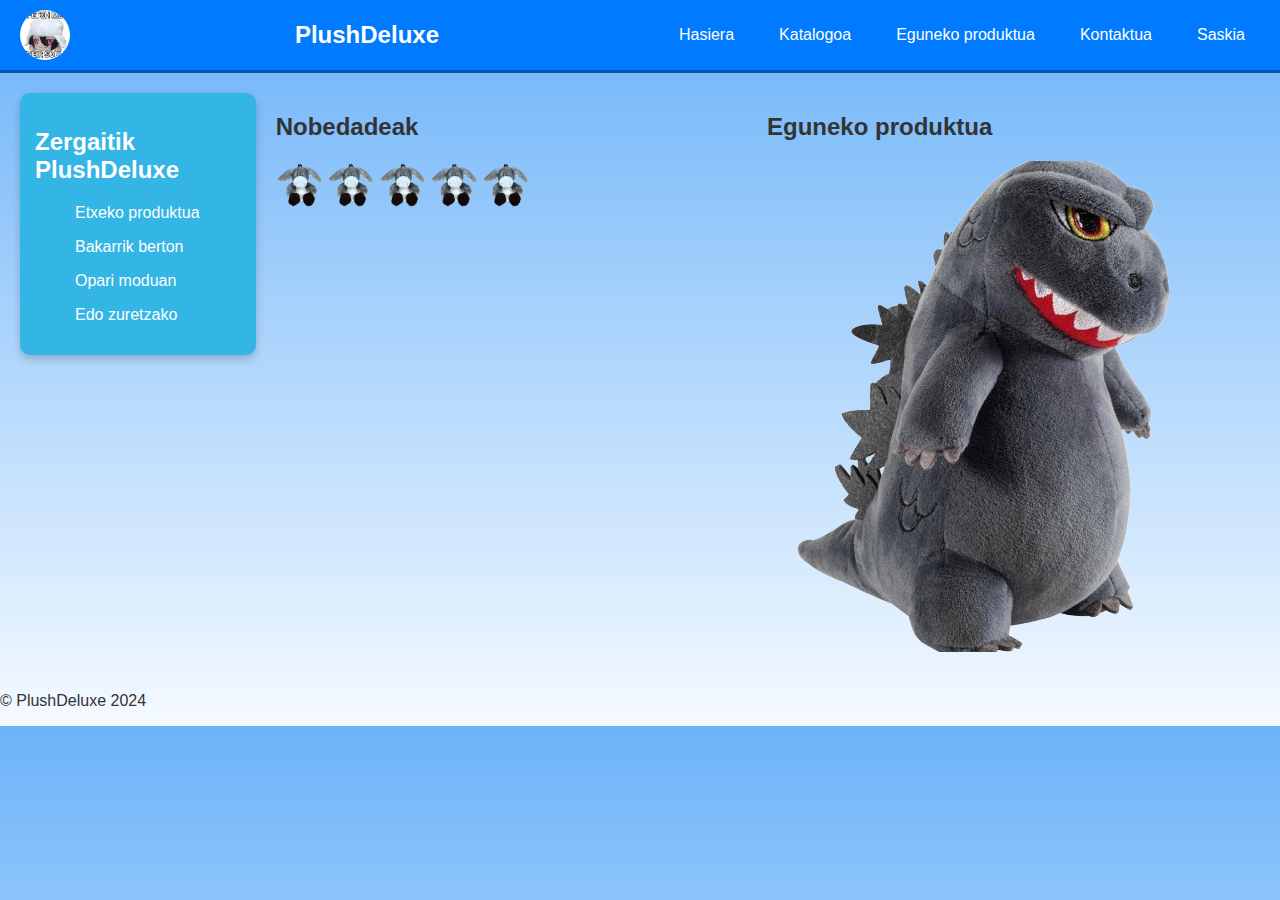
<file: index.html>
<!DOCTYPE html>
<html lang="es">
<head>
    <meta charset="UTF-8">
    <meta name="viewport" content="width=device-width, initial-scale=1.0">
    <title>PlushDeluxe</title>
    <link rel="stylesheet" href="css/style.css">
</head>
<body>
    <header>
        <img src="img/fetch.jpg" alt="logoa" height="50px" width="50px">
        <h1>PlushDeluxe</h1>
        <ul>
            <li><a href="index.html">Hasiera</a></li>
            <li><a href="pages/Katalogoa.html">Katalogoa</a></li>
            <li><a href="pages/eguneko.html">Eguneko produktua</a></li>
            <li><a href="pages/kontaktua.html">Kontaktua</a></li>
            <li><a href="pages/saskia.html">Saskia</a></li>
        </ul>
    </header>

    <main class="container">
        <aside class="menu">
            <h2>Zergaitik PlushDeluxe</h2>
            <ul>
                <p>Etxeko produktua</p>
                <p>Bakarrik berton</p>
                <p>Opari moduan</p>
                <p>Edo zuretzako</p>
            </ul>
        </aside>

        <section class="novedades">
            <h2>Nobedadeak</h2>
            <div class="productos">
                <img src="img/pngs/asto500-removebg-preview.png" alt="astoa" width="10%">
                <img src="img/pngs/asto500-removebg-preview.png" alt="astoa" width="10%">
                <img src="img/pngs/asto500-removebg-preview.png" alt="astoa" width="10%">
                <img src="img/pngs/asto500-removebg-preview.png" alt="astoa" width="10%">
                <img src="img/pngs/asto500-removebg-preview.png" alt="astoa" width="10%">

                
            </div>
        </section>

        <aside class="publicidad">
            <h2>Eguneko produktua</h2>
            <img src="img/pngs/godzilla500-removebg-preview.png" alt="godzilla">
        </aside>
    </main>

    <footer>
        <p>&copy; PlushDeluxe 2024</p>
    </footer>
</body>
</html>
</file>
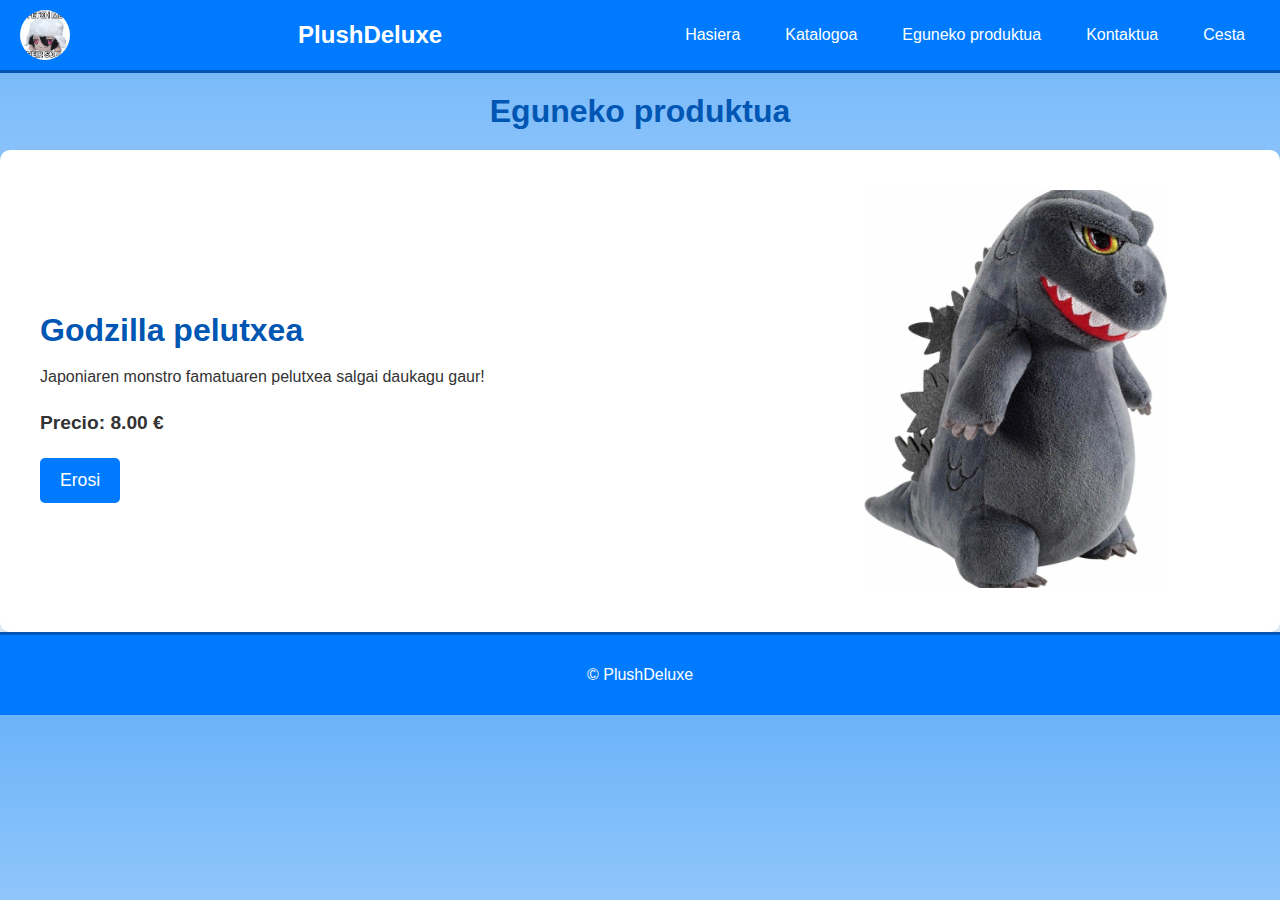
<file: pages/eguneko.html>
<!DOCTYPE html>
<html lang="es">
<head>
    <meta charset="UTF-8">
    <meta name="viewport" content="width=device-width, initial-scale=1.0">
    <title>Producto del Día</title>
    <link rel="stylesheet" href="../css/eguneko.css">
</head>
<body>
    <header>
        <img src="../img/fetch.jpg" alt="logoa" height="50px" width="50px">
        <h1>PlushDeluxe</h1>
        <ul>
            <li><a href="../index.html">Hasiera</a></li>
            <li><a href="Katalogoa.html">Katalogoa</a></li>
            <li><a href="eguneko.html">Eguneko produktua</a></li>
            <li><a href="kontaktua.html">Kontaktua</a></li>
            <li><a href="saskia.html">Cesta</a></li>       
        </ul>
    </header>

    <main>
        <h2>Eguneko produktua</h2>
        <section class="producto-dia">
            <div class="descripcion">
                <h3>Godzilla pelutxea</h3>
                <p>Japoniaren monstro famatuaren pelutxea salgai daukagu gaur! </p>
                <p><strong>Precio: 8.00 &euro;</strong></p>
                <button class="btn-comprar">Erosi</button>
            </div>
            <div class="imagen">
                <img src="../img/godzilla500.png" alt="Muñeco gosi" class="img-producto">
            </div>
        </section>
    </main>

    <footer>
        <p>&copy; PlushDeluxe</p>
    </footer>
</body>
</html>
</file>
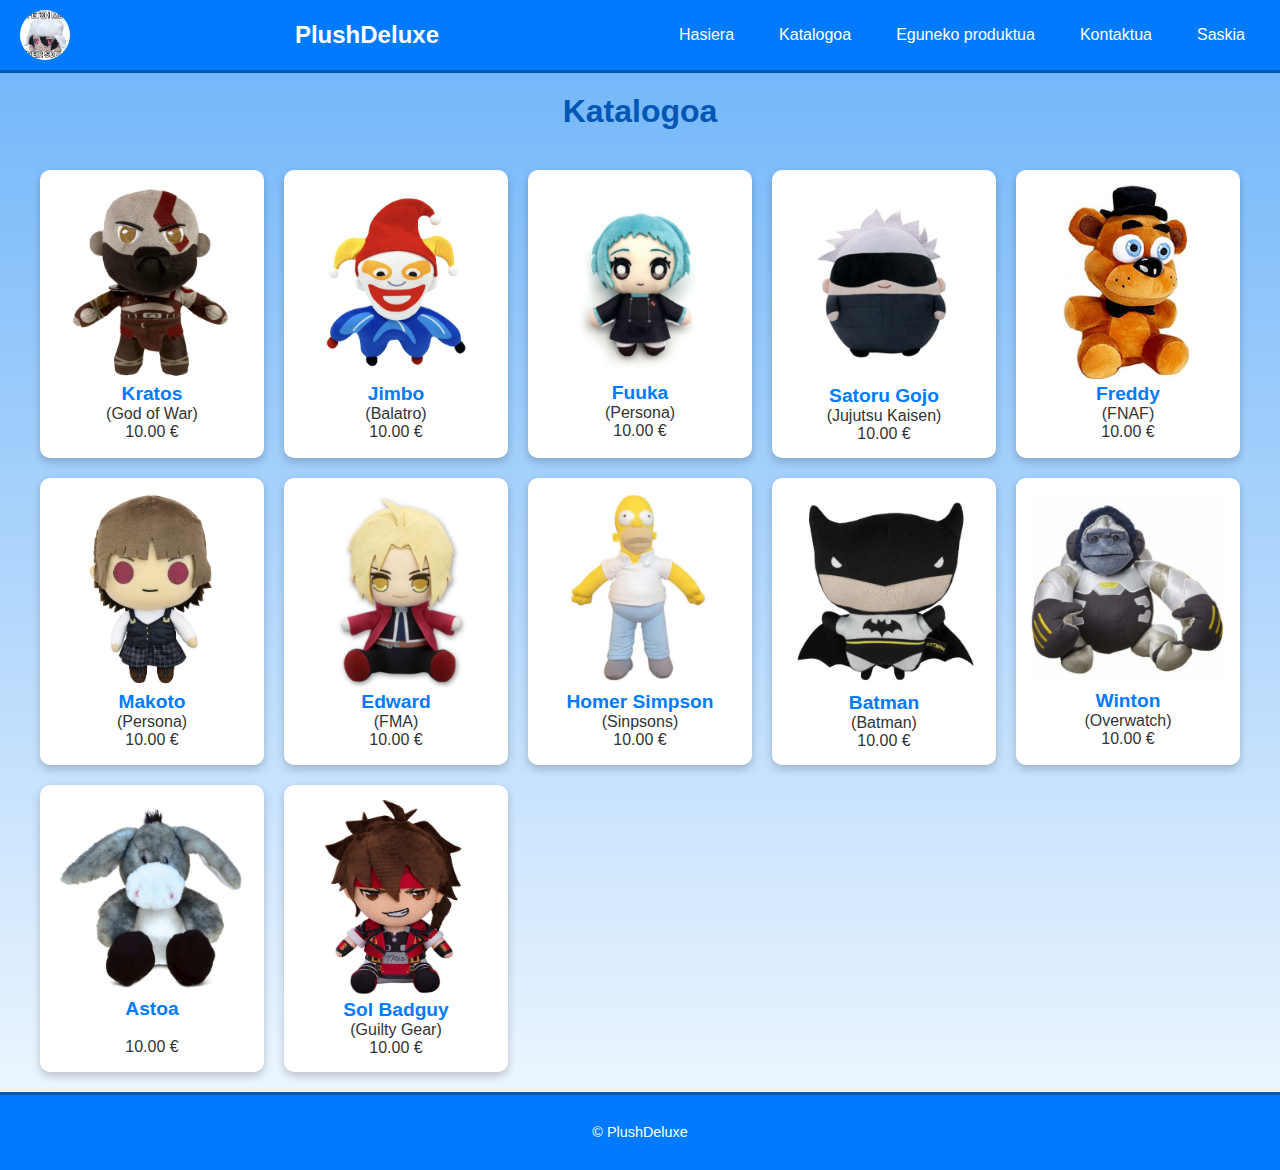
<file: pages/Katalogoa.html>
<!DOCTYPE html>
<html>
    <head>
        <title>Katalogoa</title>
        <link rel="stylesheet" href="../css/Katalogoa.css">
    </head>
    <body>
        <header>
            <img src="../img/fetch.jpg" alt="logoa" height="150px" width="150px">
            <h1>PlushDeluxe</h1>
            <ul>
              <li><a href="../index.html">Hasiera </a></li>   
              <li><a href="Katalogoa.html">Katalogoa </a></li>  
              <li><a href="eguneko.html">Eguneko produktua</a></li>         
              <li><a href="kontaktua.html">Kontaktua </a></li>
              <li><a href="saskia.html">Saskia </a></li>
          </ul>
          </header>
        
        <main>
            <h2>Katalogoa</h2>
            <section>
                <div id="K1">
                    <img src="../img/krator500.png" alt="MuñecoKrator"><br>
                    <span>Kratos</span><br>
                    (God of War)<br>
                    10.00 &euro;

                </div>
                <div id="K2">
                    <img src="../img/bala500.png" alt="MuñecoJimbo"><br>
                    <span>Jimbo</span><br>
                    (Balatro)<br>
                    10.00 &euro;
                </div>
                <div id="K3">
                    <img src="../img/Fuka500.png" alt="Muñeconavi"><br>
                    <span>Fuuka</span> <br>
                    (Persona) <br>
                    10.00 &euro;
                </div>
                <div id="K4">
                    <img src="../img/satoru500.png" alt="Muñeküsho"><br>
                    <span>Satoru Gojo</span> <br>
                    (Jujutsu Kaisen) <br>
                    10.00 &euro;
                </div>
                <div id="K5">
                    <img src="../img/fred500.png" alt="muñecofred"><br>
                    <span>Freddy</span> <br>
                    (FNAF) <br>
                    10.00 &euro;
                </div>
                <div id="K6">
                    <img src="../img/makoto500.png" alt="portada"><br>
                    <span>Makoto</span> <br>
                    (Persona) <br>
                    10.00 &euro;
                </div>
                <div id="K7">
                    <img src="../img/ed500.png" alt="portada"><br>
                    <span>Edward</span> <br>
                    (FMA) <br>
                    10.00 &euro;
                </div>
                <div id="K8">
                    <img src="../img/jomer500.png" alt="portada"><br>
                    <span>Homer Simpson</span> <br>
                    (Sinpsons) <br>
                    10.00 &euro;
                </div>
                <div id="K9">
                    <img src="../img/barman500.png" alt="portada"><br>
                    <span>Batman</span><br>
                    (Batman) <br>
                    10.00 &euro;
                </div>
                <div id="K10">
                    <img src="../img/Wisto500.png" alt="portada"><br>
                    <span>Winton</span> <br>
                    (Overwatch) <br>
                    10.00 &euro;
                </div>
                <div id="K11">
                    <img src="../img/asto500.png" alt="ermer"><br>
                     <span>Astoa</span><br>
                     <br>
                    10.00 &euro;
                </div>
                <div id="K12">
                    <img src="../img/sol500.png" alt="portada"><br>
                    <span>Sol Badguy</span> <br>
                    (Guilty Gear) <br>
                    10.00 &euro;
                </div>
            </section>
        </main>

      

        <footer>
            <p>&copy; PlushDeluxe </p>
        </footer>
    </body>
</file>
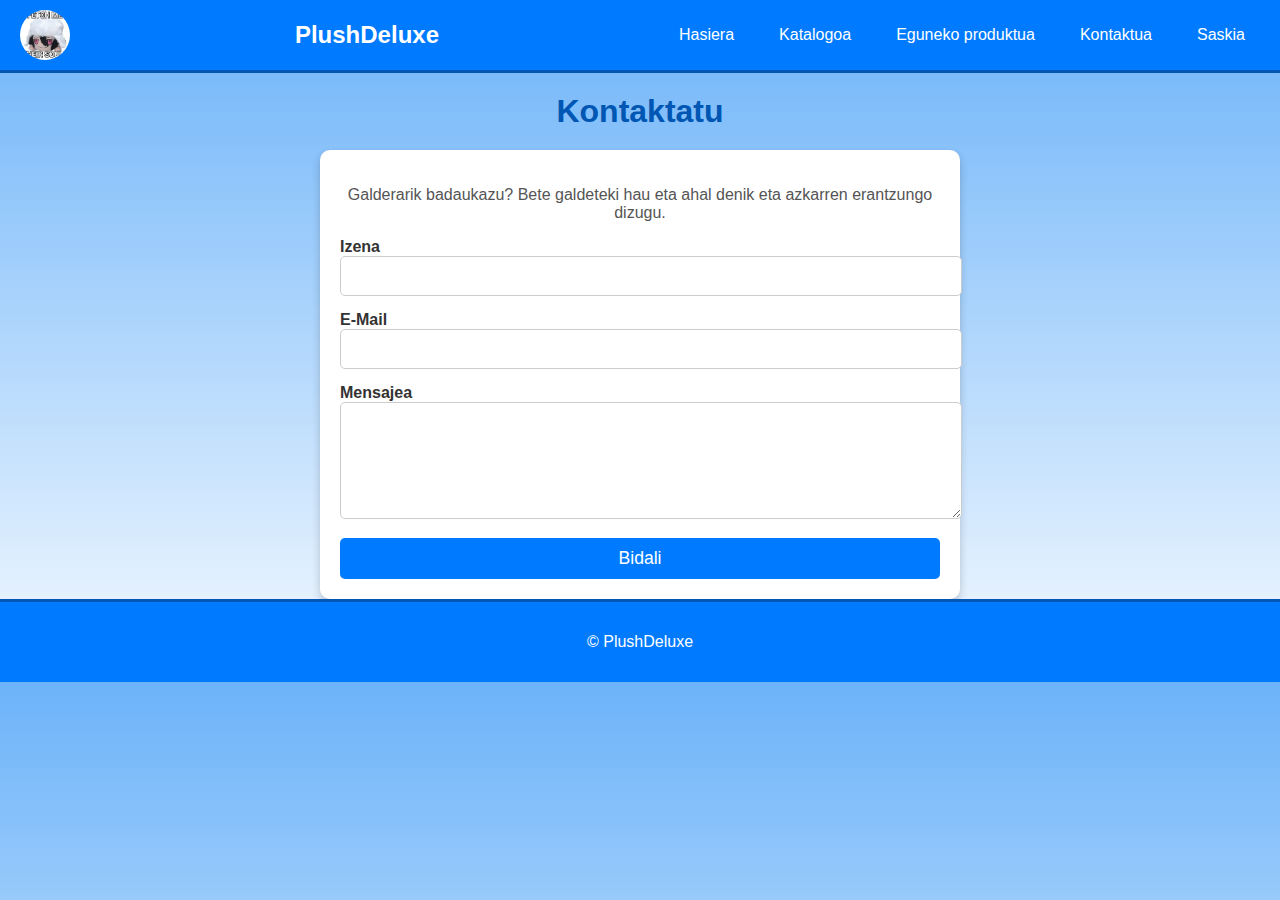
<file: pages/kontaktua.html>
<!DOCTYPE html>
<html lang="es">
<head>
    <meta charset="UTF-8">
    <meta name="viewport" content="width=device-width, initial-scale=1.0">
    <title>Contacto</title>
    <link rel="stylesheet" href="../css/kontaktu.css">
</head>
<body>
    <header>
        <img src="../img/fetch.jpg" alt="logoa" height="50px" width="50px">
        <h1>PlushDeluxe</h1>
        <ul>
            <li><a href="../index.html">Hasiera</a></li>
            <li><a href="Katalogoa.html">Katalogoa</a></li>
            <li><a href="eguneko.html">Eguneko produktua</a></li>
            <li><a href="kontaktua.html">Kontaktua</a></li>
            <li><a href="saskia.html">Saskia</a></li>
        </ul>
    </header>

    <main>
        <h2>Kontaktatu</h2>
        <section class="formulario-contacto">
            <p>Galderarik badaukazu? Bete galdeteki hau eta ahal denik eta azkarren erantzungo dizugu.</p>

            <form action="#" method="post">
                <div class="form-group">
                    <label for="nombre">Izena</label>
                    <input type="text" id="nombre" name="nombre" required>
                </div>

                <div class="form-group">
                    <label for="email">E-Mail</label>
                    <input type="email" id="email" name="email" required>
                </div>

                <div class="form-group">
                    <label for="mensaje">Mensajea</label>
                    <textarea id="mensaje" name="mensaje" rows="5" required></textarea>
                </div>

                <button type="submit" class="btn-enviar">Bidali</button>
            </form>
        </section>
    </main>

    <footer>
        <p>&copy; PlushDeluxe</p>
    </footer>
</body>
</html>
</file>
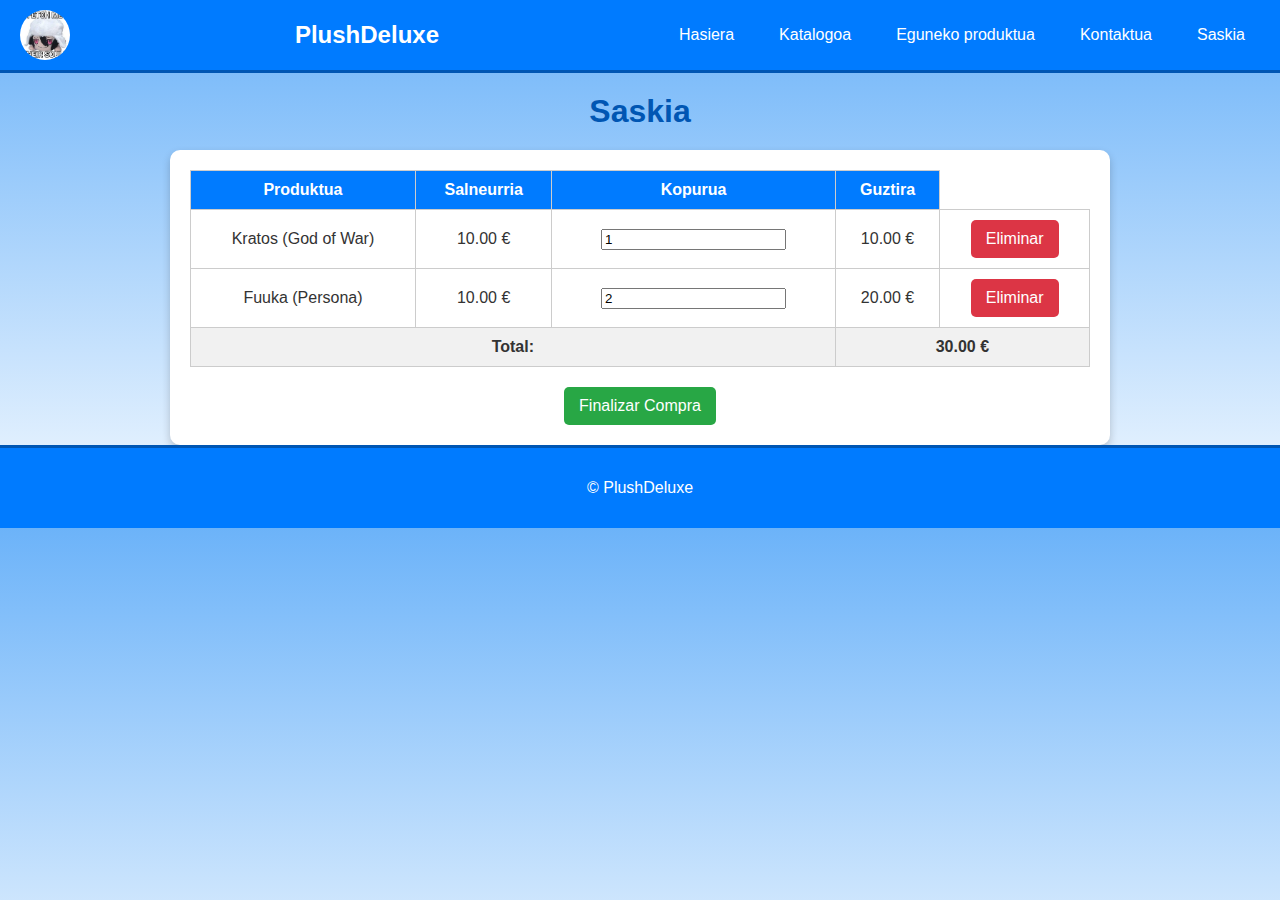
<file: pages/saskia.html>
<!DOCTYPE html>
<html lang="es">
<head>
    <meta charset="UTF-8">
    <meta name="viewport" content="width=device-width, initial-scale=1.0">
    <title>Saskia</title>
    <link rel="stylesheet" href="../css/saskia.css">
</head>
<body>
    <header>
        <img src="../img/fetch.jpg" alt="logoa" height="50px" width="50px">
        <h1>PlushDeluxe</h1>
        <ul>
            <li><a href="../index.html">Hasiera</a></li>
            <li><a href="Katalogoa.html">Katalogoa</a></li>
            <li><a href="eguneko.html">Eguneko produktua</a></li>
            <li><a href="kontaktua.html">Kontaktua</a></li>
            <li><a href="saskia.html">Saskia</a></li>
        </ul>
    </header>
    <main>
        <h2>Saskia</h2>
        <section class="tabla-cesta">
            <table>
                <thead>
                    <tr>
                        <th>Produktua</th>
                        <th>Salneurria</th>
                        <th>Kopurua</th>
                        <th>Guztira</th>          
                    </tr>
                </thead>
                <tbody>
                    <tr>
                        <td>Kratos (God of War)</td>
                        <td>10.00 €</td>
                        <td><input type="number" value="1" min="1"></td>
                        <td>10.00 €</td>
                        <td><button class="btn-eliminar">Eliminar</button></td>
                    </tr>
                    <tr>
                        <td>Fuuka (Persona)</td>
                        <td>10.00 €</td>
                        <td><input type="number" value="2" min="1"></td>
                        <td>20.00 €</td>
                        <td><button class="btn-eliminar">Eliminar</button></td>
                    </tr>
                </tbody>
                <tfoot>
                    <tr>
                        <td colspan="3" class="total">Total:</td>
                        <td colspan="2">30.00 €</td>
                    </tr>
                </tfoot>
            </table>
            <button class="btn-finalizar">Finalizar Compra</button>
        </section>
    </main>
    <footer>
        <p>&copy; PlushDeluxe</p>
    </footer>
</body>
</html>
</file>
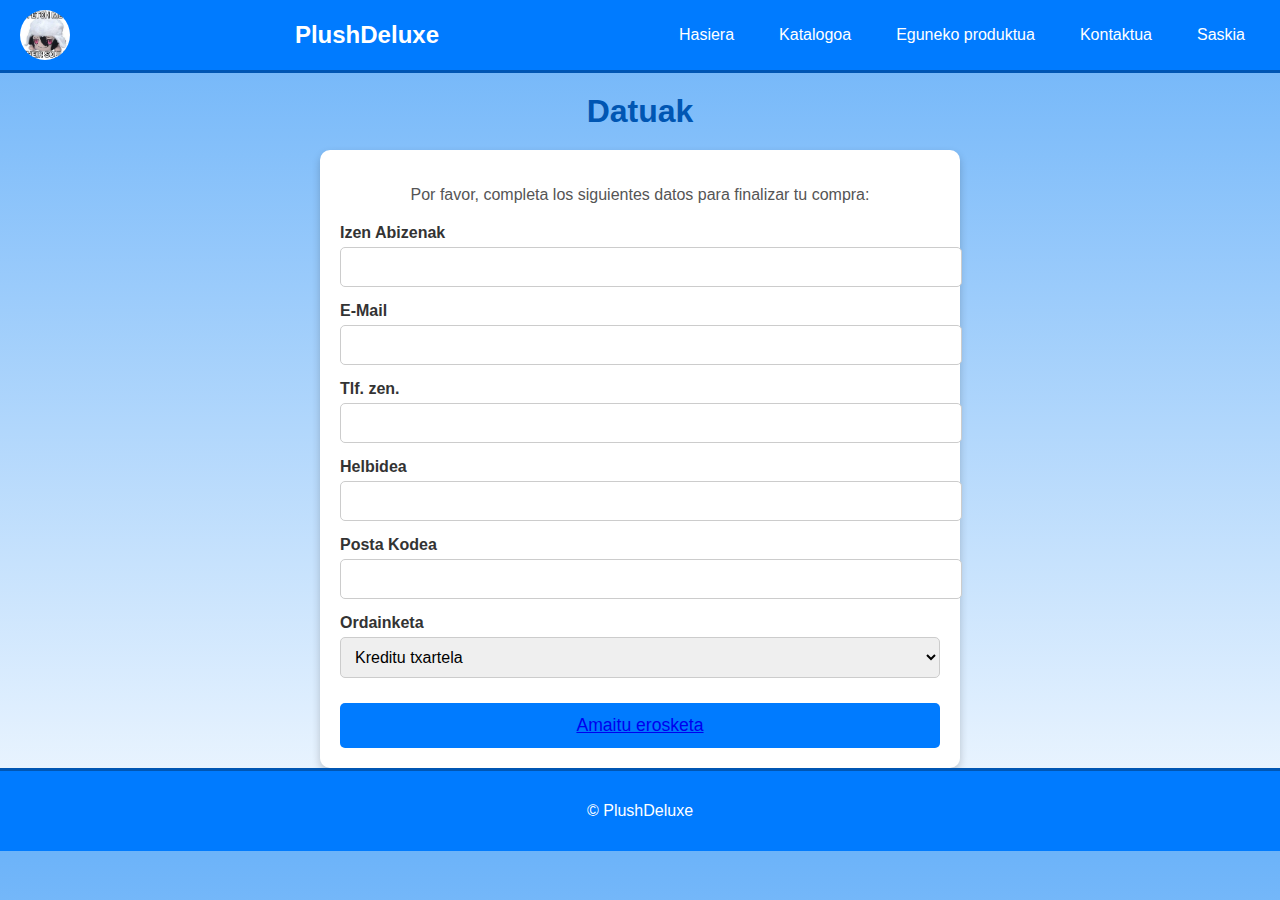
<file: pages/saskia2.html>
<!DOCTYPE html>
<html lang="es">
<head>
    <meta charset="UTF-8">
    <meta name="viewport" content="width=device-width, initial-scale=1.0">
    <title>Datuak</title>
    <link rel="stylesheet" href="../css/saskia2.css">
</head>
<body>
    <header>
        <img src="../img/fetch.jpg" alt="logoa" height="50px" width="50px">
        <h1>PlushDeluxe</h1>
        <ul>
            <li><a href="../index.html">Hasiera </a></li>   
            <li><a href="Katalogoa.html">Katalogoa </a></li>  
            <li><a href="eguneko.html">Eguneko produktua</a></li>         
            <li><a href="kontaktua.html">Kontaktua </a></li>
            <li><a href="saskia.html">Saskia </a></li>
        </ul>
    </header>

    <main>
        <h2>Datuak</h2>
        <section class="formulario-datos">
            <p>Por favor, completa los siguientes datos para finalizar tu compra:</p>
            <form action="#" method="post">
                <div class="form-group">
                    <label for="nombre">Izen Abizenak</label>
                    <input type="text" id="nombre" name="nombre" required>
                </div>

                <div class="form-group">
                    <label for="email">E-Mail</label>
                    <input type="email" id="email" name="email" required>
                </div>

                <div class="form-group">
                    <label for="telefono">Tlf. zen.</label>
                    <input type="tel" id="telefono" name="telefono" required>
                </div>

                <div class="form-group">
                    <label for="direccion">Helbidea </label>
                    <input type="text" id="direccion" name="direccion" required>
                </div>

                <div class="form-group">
                    <label for="codigo-postal">Posta Kodea</label>
                    <input type="text" id="codigo-postal" name="codigo-postal" required>
                </div>

                <div class="form-group">
                    <label for="metodo-pago">Ordainketa</label>
                    <select id="metodo-pago" name="metodo-pago" required>
                        <option value="tarjeta">Kreditu txartela</option>
                        <option value="paypal">PayPal</option>
                        <option value="transferencia">Banku Transferentzia</option>
                    </select>
                </div>

                <button type="submit" class="btn-finalizar"><a href="saskia3.html" class="btn-volver">Amaitu erosketa</a></button>
            </form>
        </section>
    </main>

    <footer>
        <p>&copy; PlushDeluxe</p>
    </footer>
</body>
</html>
</file>
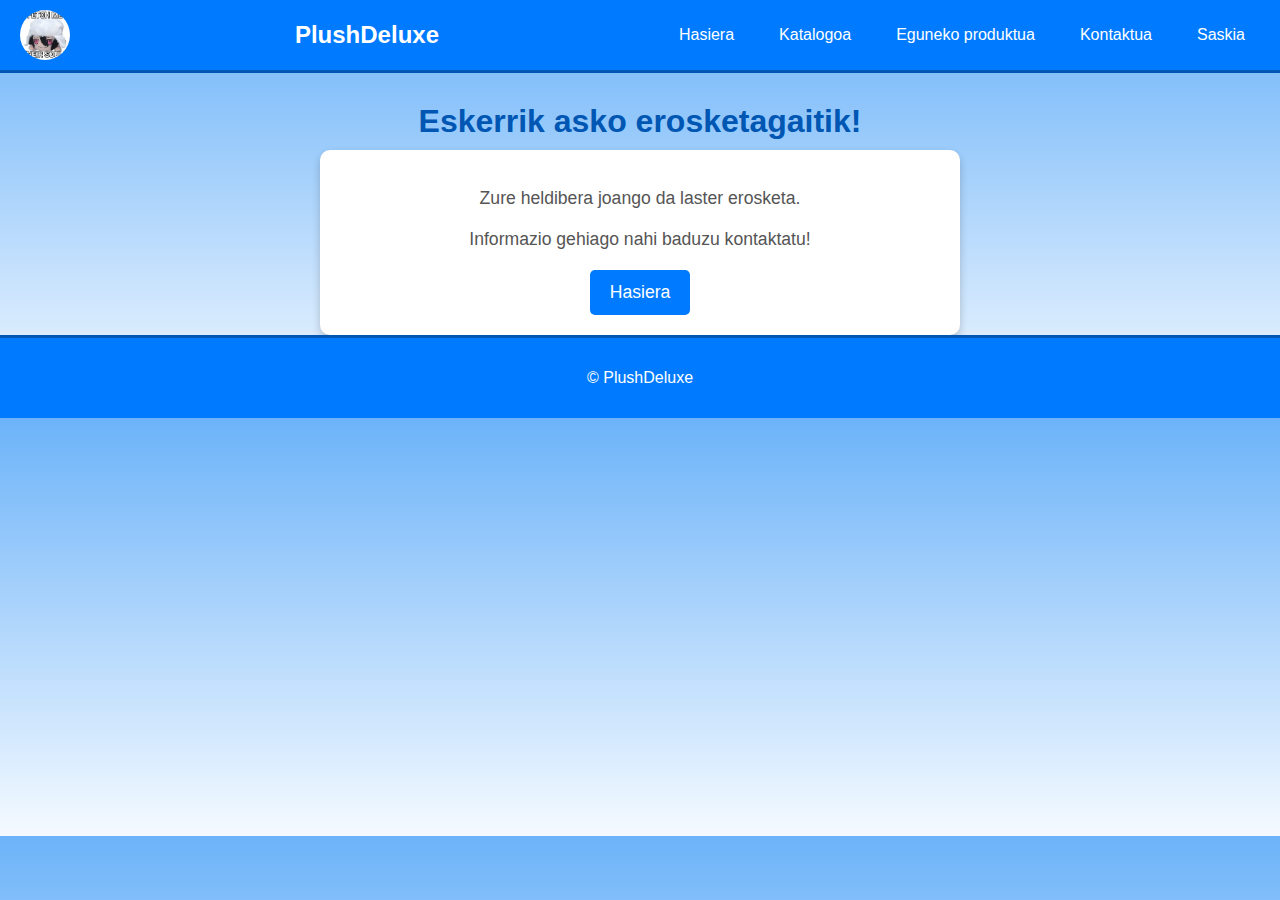
<file: pages/saskia3.html>
<!DOCTYPE html>
<html lang="es">
<head>
    <meta charset="UTF-8">
    <meta name="viewport" content="width=device-width, initial-scale=1.0">
    <title>Eskerrik asko</title>
    <link rel="stylesheet" href="../css/saskia3.css">
</head>
<body>
    <header>
        <img src="../img/fetch.jpg" alt="logoa" height="50px" width="50px">
        <h1>PlushDeluxe</h1>
        <ul>
            <li><a href="../index.html">Hasiera </a></li>   
            <li><a href="Katalogoa.html">Katalogoa </a></li>  
            <li><a href="eguneko.html">Eguneko produktua</a></li>         
            <li><a href="kontaktua.html">Kontaktua </a></li>
            <li><a href="saskia.html">Saskia </a></li>
        </ul>
    </header>

    <main>
        <h2>Eskerrik asko erosketagaitik!</h2>
        <section class="mensaje-agradecimiento">
            <p>Zure heldibera joango da laster erosketa.</p>
            <p>Informazio gehiago nahi baduzu kontaktatu!</p>
            <a href="../index.html" class="btn-volver">Hasiera</a>
        </section>
    </main>

    <footer>
        <p>&copy; PlushDeluxe</p>
    </footer>
</body>
</html>
</file>
<file: css/style.css>
/* Estilos generales */
body {
    font-family: Arial, sans-serif;
    margin: 0;
    padding: 0;
    background: linear-gradient(to bottom, #6cb3f9, #f5faff);
    color: #333;
}

/* Encabezado */
header {
    display: flex;
    align-items: center;
    justify-content: space-between;
    padding: 10px 20px;
    background: #007bff;
    color: white;
    border-bottom: 3px solid #0056b3;
}

header img {
    height: 50px;
    width: 50px;
    border-radius: 50%;
}

header h1 {
    margin: 0;
    font-size: 1.5rem;
}

header ul {
    list-style: none;
    margin: 0;
    padding: 0;
    display: flex;
    gap: 15px;
    padding: 0;
}

header ul li {
    display: inline;
}

header ul li a {
    text-decoration: none;
    color: white;
    padding: 8px 15px;
    border-radius: 5px;
    transition: background 0.3s;
}

header ul li a:hover {
    background: #0056b3;
}

/* Contenedor principal */
.container {
    display: grid;
    grid-template-columns: 1fr 2fr 1fr;
    gap: 20px;
    padding: 20px;
}

.menu {
    background-color: #33b5e5;
    padding: 15px;
    color: white;
    font-size: 1rem;
    height: fit-content;
    border-radius: 10px;
    box-shadow: 0 4px 8px rgba(0,0,0,0.2);
}
</file>
<file: css/eguneko.css>
body {
    font-family: Arial, sans-serif;
    margin: 0;
    padding: 0;
    background: linear-gradient(to bottom, #6cb3f9, #f5faff);
    color: #333;
}


header {
    display: flex;
    align-items: center;
    justify-content: space-between;
    padding: 10px 20px;
    background: #007bff;
    color: white;
    border-bottom: 3px solid #0056b3;
}

header img {
    height: 50px;
    width: 50px;
    border-radius: 50%;
}

header h1 {
    margin: 0;
    font-size: 1.5rem;
}

header ul {
    list-style: none;
    margin: 0;
    padding: 0;
    display: flex;
    gap: 15px;
}

header ul li a {
    text-decoration: none;
    color: white;
    padding: 8px 15px;
    border-radius: 5px;
    transition: background 0.3s;
}

header ul li a:hover {
    background: #0056b3;
}


main h2 {
    text-align: center;
    margin: 20px 0;
    font-size: 2rem;
    color: #0056b3;
}


.producto-dia {
    display: flex;
    justify-content: space-between;
    align-items: center;
    padding: 40px;
    max-width: 1200px;
    margin: 0 auto;
    background-color: white;
    border-radius: 10px;
    box-shadow: 0 4px 8px rgba(0, 0, 0, 0.1);
}

.descripcion {
    max-width: 50%;
}

.descripcion h3 {
    font-size: 2rem;
    color: #0056b3;
    margin-bottom: 15px;
}

.descripcion p {
    font-size: 1rem;
    line-height: 1.5;
    margin-bottom: 20px;
}

.descripcion strong {
    font-size: 1.2rem;
    color: #333;
}

.btn-comprar {
    padding: 12px 20px;
    font-size: 1.1rem;
    color: white;
    background: #007bff;
    border: none;
    border-radius: 5px;
    cursor: pointer;
    transition: background 0.3s;
}

.btn-comprar:hover {
    background: #0056b3;
}

.imagen img {
    width: 400px;
    height: auto;
    border-radius: 10px;
}

/* Footer */
footer {
    text-align: center;
    padding: 15px;
    background: #007bff;
    color: white;
    border-top: 3px solid #0056b3;
}
</file>
<file: css/Katalogoa.css>
body {
    font-family: Arial, sans-serif;
    margin: 0;
    padding: 0;
    background: linear-gradient(to bottom, #6cb3f9, #f5faff);
    color: #333;
}

/* Encabezado */
header {
    display: flex;
    align-items: center;
    justify-content: space-between;
    padding: 10px 20px;
    background: #007bff;
    color: white;
    border-bottom: 3px solid #0056b3;
}

header img {
    height: 50px;
    width: 50px;
    border-radius: 50%;
}

header h1 {
    margin: 0;
    font-size: 1.5rem;
}

header ul {
    list-style: none;
    margin: 0;
    padding: 0;
    display: flex;
    gap: 15px;
}

header ul li {
    display: inline;
}

header ul li a {
    text-decoration: none;
    color: white;
    padding: 8px 15px;
    border-radius: 5px;
    transition: background 0.3s;
}

header ul li a:hover {
    background: #0056b3;
}

/* Título del Catálogo */
main h2 {
    text-align: center;
    margin: 20px 0;
    font-size: 2rem;
    color: #0056b3;
}

/* Sección de productos */
section {
    display: grid;
    grid-template-columns: repeat(auto-fit, minmax(200px, 1fr));
    gap: 20px;
    padding: 20px;
    max-width: 1200px;
    margin: 0 auto;
}

section div {
    background: white;
    border-radius: 10px;
    box-shadow: 0 4px 8px rgba(0, 0, 0, 0.2);
    padding: 15px;
    text-align: center;
    transition: transform 0.3s, box-shadow 0.3s;
}

section div:hover {
    transform: translateY(-5px);
    box-shadow: 0 8px 16px rgba(0, 0, 0, 0.3);
}

section div img {
    width: 100%;
    height: auto;
    border-radius: 10px;
}

section div br {
    line-height: 1.5;
}

section div span {
    font-weight: bold;
    font-size: 1.2rem;
    color: #007bff;
}

/* Footer */
footer {
    text-align: center;
    padding: 15px;
    background: #007bff;
    color: white;
    border-top: 3px solid #0056b3;
    font-size: 0.9rem;
}
</file>
<file: css/kontaktu.css>
body {
    font-family: Arial, sans-serif;
    margin: 0;
    padding: 0;
    background: linear-gradient(to bottom, #6cb3f9, #f5faff);
    color: #333;
}


header {
    display: flex;
    align-items: center;
    justify-content: space-between;
    padding: 10px 20px;
    background: #007bff;
    color: white;
    border-bottom: 3px solid #0056b3;
}

header img {
    height: 50px;
    width: 50px;
    border-radius: 50%;
}

header h1 {
    margin: 0;
    font-size: 1.5rem;
}

header ul {
    list-style: none;
    margin: 0;
    padding: 0;
    display: flex;
    gap: 15px;
}

header ul li a {
    text-decoration: none;
    color: white;
    padding: 8px 15px;
    border-radius: 5px;
    transition: background 0.3s;
}

header ul li a:hover {
    background: #0056b3;
}

main h2 {
    text-align: center;
    margin: 20px 0;
    font-size: 2rem;
    color: #0056b3;
}


.formulario-contacto {
    max-width: 600px;
    margin: 0 auto;
    padding: 20px;
    background: white;
    border-radius: 10px;
    box-shadow: 0 4px 8px rgba(0, 0, 0, 0.2);
}

.formulario-contacto p {
    text-align: center;
    font-size: 1rem;
    color: #555;
}

.form-group {
    margin-bottom: 15px;
}

.form-group label {
    font-weight: bold;
    font-size: 1rem;
    color: #333;
}

.form-group input, .form-group textarea {
    width: 100%;
    padding: 10px;
    border: 1px solid #ccc;
    border-radius: 5px;
    font-size: 1rem;
}

textarea {
    resize: vertical;
}


button {
    padding: 10px 15px;
    font-size: 1.1rem;
    color: white;
    background: #007bff;
    border: none;
    border-radius: 5px;
    cursor: pointer;
    transition: background 0.3s;
    width: 100%;
}

button:hover {
    background: #0056b3;
}


footer {
    text-align: center;
    padding: 15px;
    background: #007bff;
    color: white;
    border-top: 3px solid #0056b3;
}
</file>
<file: css/saskia.css>
body {
    font-family: Arial, sans-serif;
    margin: 0;
    padding: 0;
    background: linear-gradient(to bottom, #6cb3f9, #f5faff);
    color: #333;
}

header {
    display: flex;
    align-items: center;
    justify-content: space-between;
    padding: 10px 20px;
    background: #007bff;
    color: white;
    border-bottom: 3px solid #0056b3;
}

header img {
    height: 50px;
    width: 50px;
    border-radius: 50%;
}

header h1 {
    margin: 0;
    font-size: 1.5rem;
}

header ul {
    list-style: none;
    margin: 0;
    padding: 0;
    display: flex;
    gap: 15px;
}

header ul li a {
    text-decoration: none;
    color: white;
    padding: 8px 15px;
    border-radius: 5px;
    transition: background 0.3s;
}

header ul li a:hover {
    background: #0056b3;
}


main h2 {
    text-align: center;
    margin: 20px 0;
    font-size: 2rem;
    color: #0056b3;
}


.tabla-cesta {
    max-width: 900px;
    margin: 0 auto;
    padding: 20px;
    background: white;
    border-radius: 10px;
    box-shadow: 0 4px 8px rgba(0, 0, 0, 0.2);
}

table {
    width: 100%;
    border-collapse: collapse;
    margin-bottom: 20px;
}

table thead {
    background: #007bff;
    color: white;
}

table th, table td {
    padding: 10px;
    text-align: center;
    border: 1px solid #ccc;
}

table tbody tr:hover {
    background: #f9f9f9;
}

tfoot {
    font-weight: bold;
    background: #f1f1f1;
}


button {
    padding: 10px 15px;
    font-size: 1rem;
    color: white;
    background: #007bff;
    border: none;
    border-radius: 5px;
    cursor: pointer;
    transition: background 0.3s;
}

button:hover {
    background: #0056b3;
}

.btn-finalizar {
    display: block;
    margin: 0 auto;
    margin-top: 20px;
    background: #28a745;
}

.btn-finalizar:hover {
    background: #218838;
}

.btn-eliminar {
    background: #dc3545;
}

.btn-eliminar:hover {
    background: #c82333;
}


footer {
    text-align: center;
    padding: 15px;
    background: #007bff;
    color: white;
    border-top: 3px solid #0056b3;
}

body {
    font-family: Arial, sans-serif;
    margin: 0;
    padding: 0;
    background: linear-gradient(to bottom, #6cb3f9, #f5faff);
    color: #333;
}


header {
    display: flex;
    align-items: center;
    justify-content: space-between;
    padding: 10px 20px;
    background: #007bff;
    color: white;
    border-bottom: 3px solid #0056b3;
}

header img {
    height: 50px;
    width: 50px;
    border-radius: 50%;
}

header h1 {
    margin: 0;
    font-size: 1.5rem;
}

header ul {
    list-style: none;
    margin: 0;
    padding: 0;
    display: flex;
    gap: 15px;
}

header ul li a {
    text-decoration: none;
    color: white;
    padding: 8px 15px;
    border-radius: 5px;
    transition: background 0.3s;
}

header ul li a:hover {
    background: #0056b3;
}


main h2 {
    text-align: center;
    margin: 20px 0;
    font-size: 2rem;
    color: #0056b3;
}


.tabla-cesta {
    max-width: 900px;
    margin: 0 auto;
    padding: 20px;
    background: white;
    border-radius: 10px;
    box-shadow: 0 4px 8px rgba(0, 0, 0, 0.2);
}

table {
    width: 100%;
    border-collapse: collapse;
    margin-bottom: 20px;
}

table thead {
    background: #007bff;
    color: white;
}

table th, table td {
    padding: 10px;
    text-align: center;
    border: 1px solid #ccc;
}

table tbody tr:hover {
    background: #f9f9f9;
}

tfoot {
    font-weight: bold;
    background: #f1f1f1;
}


button {
    padding: 10px 15px;
    font-size: 1rem;
    color: white;
    background: #007bff;
    border: none;
    border-radius: 5px;
    cursor: pointer;
    transition: background 0.3s;
}

button:hover {
    background: #0056b3;
}

.btn-finalizar {
    display: block;
    margin: 0 auto;
    margin-top: 20px;
    background: #28a745;
}

.btn-finalizar:hover {
    background: #218838;
}

.btn-eliminar {
    background: #dc3545;
}

.btn-eliminar:hover {
    background: #c82333;
}


footer {
    text-align: center;
    padding: 15px;
    background: #007bff;
    color: white;
    border-top: 3px solid #0056b3;
}
</file>
<file: css/saskia2.css>
/* Estilo General */
body {
    font-family: Arial, sans-serif;
    margin: 0;
    padding: 0;
    background: linear-gradient(to bottom, #6cb3f9, #f5faff);
    color: #333;
}

/* Encabezado */
header {
    display: flex;
    align-items: center;
    justify-content: space-between;
    padding: 10px 20px;
    background: #007bff;
    color: white;
    border-bottom: 3px solid #0056b3;
}

header img {
    height: 50px;
    width: 50px;
    border-radius: 50%;
}

header h1 {
    margin: 0;
    font-size: 1.5rem;
}

header ul {
    list-style: none;
    margin: 0;
    padding: 0;
    display: flex;
    gap: 15px;
}

header ul li a {
    text-decoration: none;
    color: white;
    padding: 8px 15px;
    border-radius: 5px;
    transition: background 0.3s;
}

header ul li a:hover {
    background: #0056b3;
}

/* Título */
main h2 {
    text-align: center;
    margin: 20px 0;
    font-size: 2rem;
    color: #0056b3;
}

/* Formulario de Datos */
.formulario-datos {
    max-width: 600px;
    margin: 0 auto;
    padding: 20px;
    background-color: white;
    border-radius: 10px;
    box-shadow: 0 4px 8px rgba(0, 0, 0, 0.2);
}

.formulario-datos p {
    text-align: center;
    font-size: 1rem;
    color: #555;
    margin-bottom: 20px;
}

.form-group {
    margin-bottom: 15px;
}

.form-group label {
    font-weight: bold;
    font-size: 1rem;
    color: #333;
    display: block;
    margin-bottom: 5px;
}

.form-group input, .form-group select {
    width: 100%;
    padding: 10px;
    border: 1px solid #ccc;
    border-radius: 5px;
    font-size: 1rem;
}

/* Botón */
.btn-finalizar {
    padding: 12px 20px;
    font-size: 1.1rem;
    color: white;
    background: #007bff;
    border: none;
    border-radius: 5px;
    cursor: pointer;
    transition: background 0.3s;
    width: 100%;
    margin-top: 10px;
}

.btn-finalizar:hover {
    background: #0056b3;
}

/* Footer */
footer {
    text-align: center;
    padding: 15px;
    background: #007bff;
    color: white;
    border-top: 3px solid #0056b3;
}
</file>
<file: css/saskia3.css>
/* Estilo General */
body {
    font-family: Arial, sans-serif;
    margin: 0;
    padding: 0;
    background: linear-gradient(to bottom, #6cb3f9, #f5faff);
    color: #333;
}

/* Encabezado */
header {
    display: flex;
    align-items: center;
    justify-content: space-between;
    padding: 10px 20px;
    background: #007bff;
    color: white;
    border-bottom: 3px solid #0056b3;
}

header img {
    height: 50px;
    width: 50px;
    border-radius: 50%;
}

header h1 {
    margin: 0;
    font-size: 1.5rem;
}

header ul {
    list-style: none;
    margin: 0;
    padding: 0;
    display: flex;
    gap: 15px;
}

header ul li a {
    text-decoration: none;
    color: white;
    padding: 8px 15px;
    border-radius: 5px;
    transition: background 0.3s;
}

header ul li a:hover {
    background: #0056b3;
}

/* Mensaje Principal */
main h2 {
    text-align: center;
    margin: 30px 0 10px;
    font-size: 2rem;
    color: #0056b3;
}

.mensaje-agradecimiento {
    max-width: 600px;
    margin: 0 auto;
    padding: 20px;
    background-color: white;
    border-radius: 10px;
    box-shadow: 0 4px 8px rgba(0, 0, 0, 0.2);
    text-align: center;
}

.mensaje-agradecimiento p {
    font-size: 1.1rem;
    color: #555;
    margin-bottom: 20px;
}

.mensaje-agradecimiento .btn-volver {
    display: inline-block;
    padding: 12px 20px;
    font-size: 1.1rem;
    color: white;
    background: #007bff;
    border: none;
    border-radius: 5px;
    cursor: pointer;
    text-decoration: none;
    transition: background 0.3s;
}

.mensaje-agradecimiento .btn-volver:hover {
    background: #0056b3;
}

/* Footer */
footer {
    text-align: center;
    padding: 15px;
    background: #007bff;
    color: white;
    border-top: 3px solid #0056b3;
}
</file>
